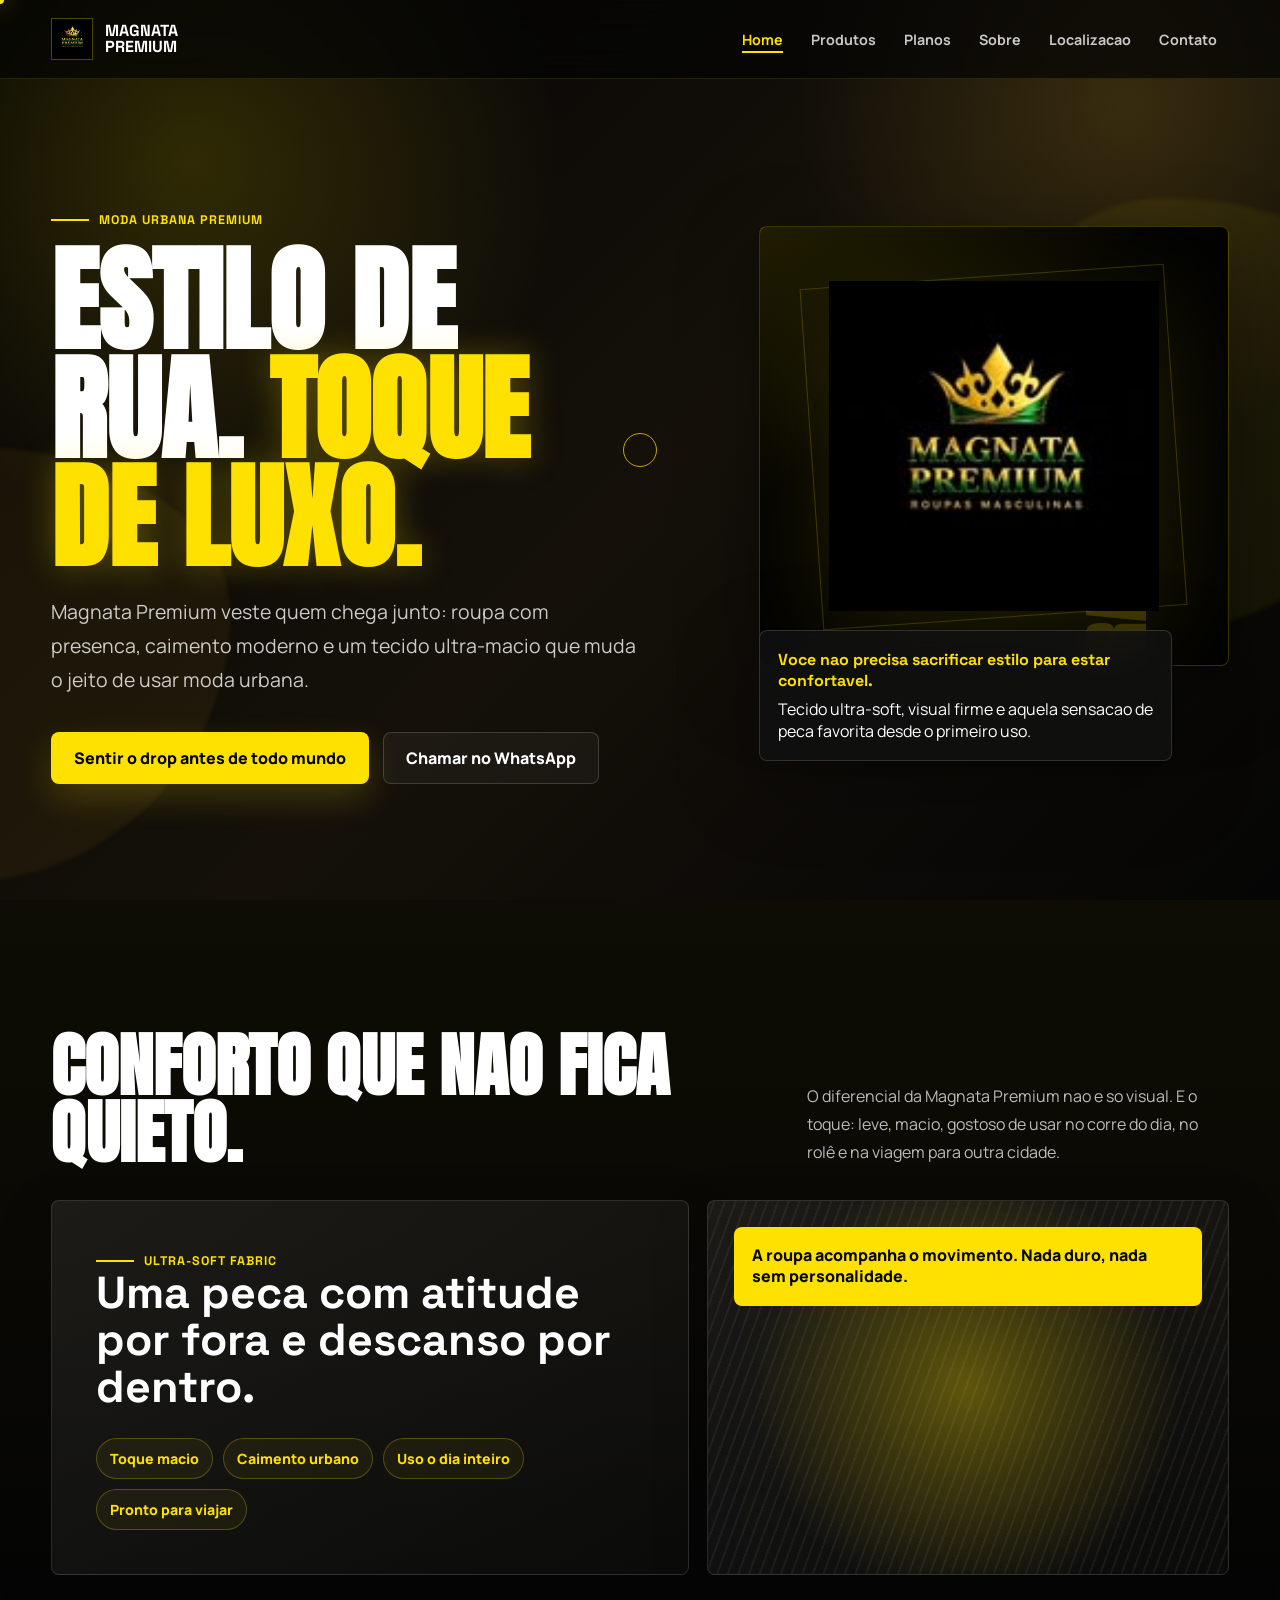
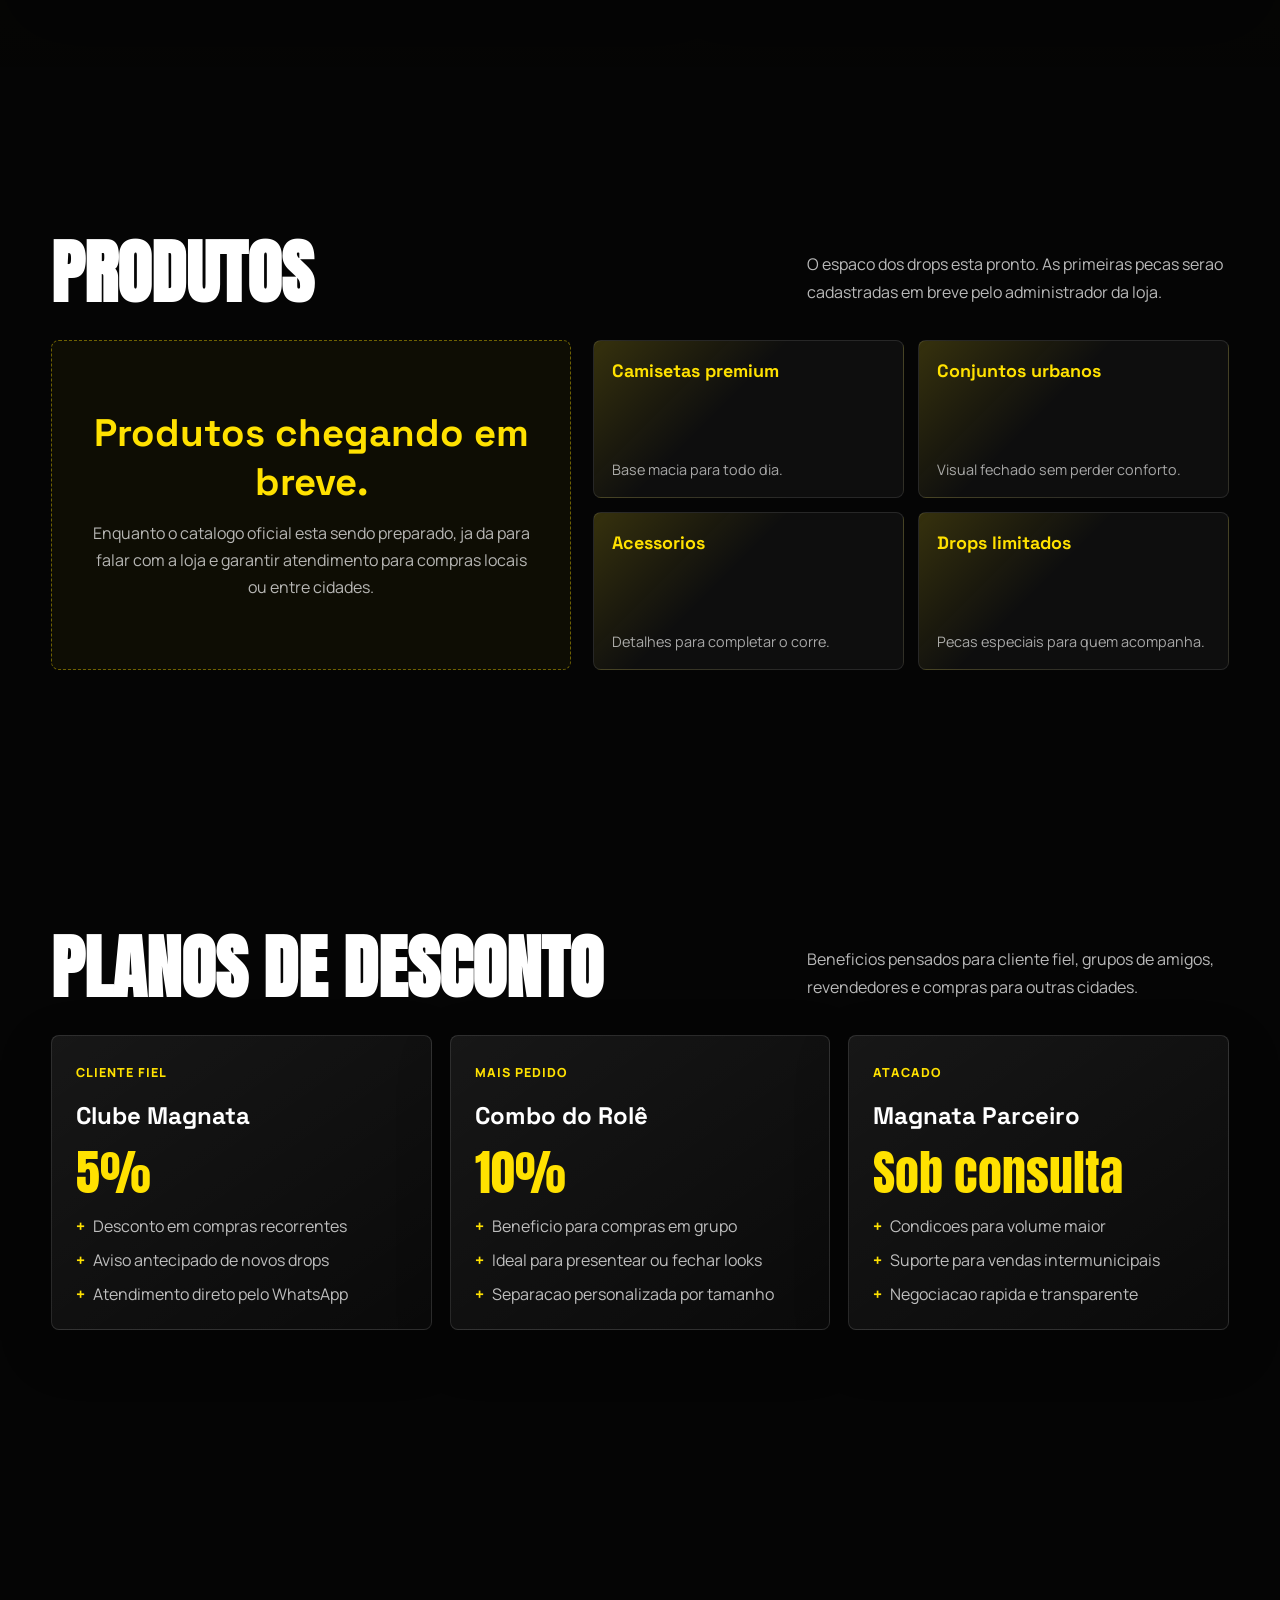
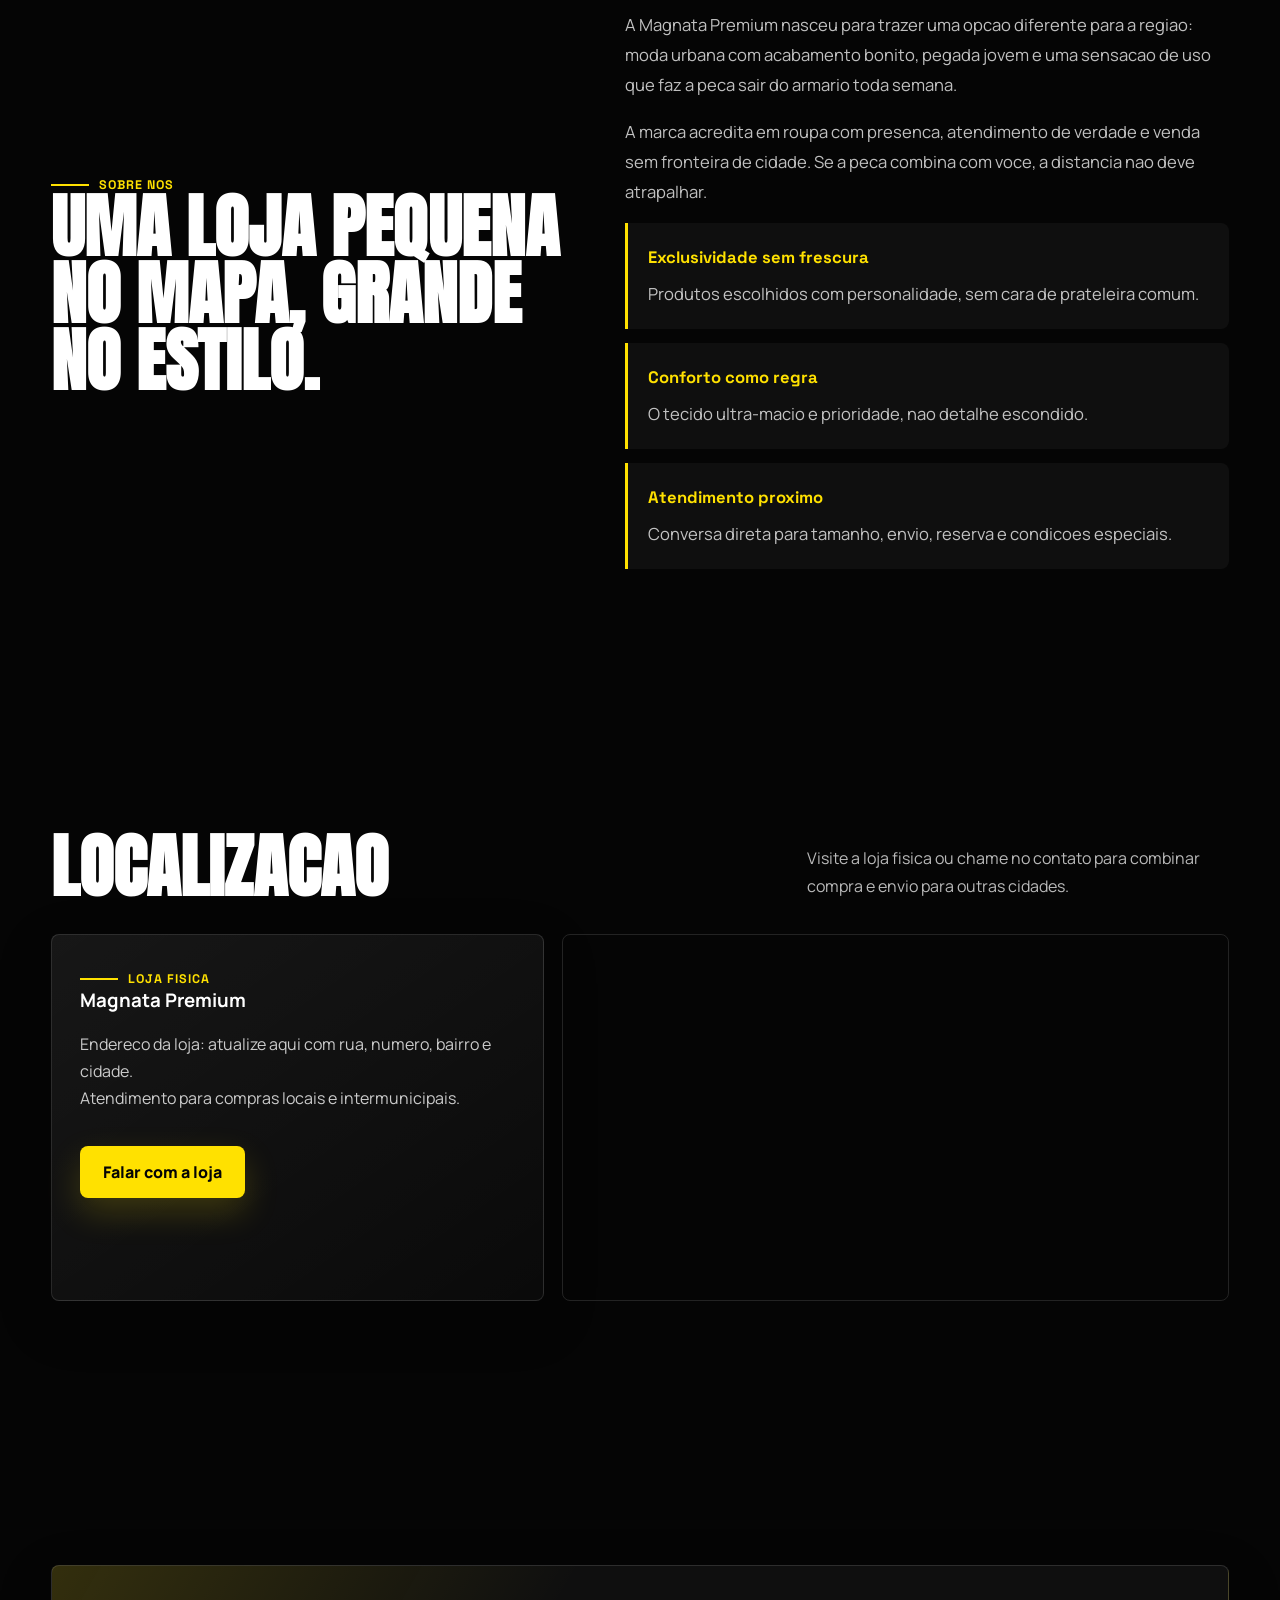
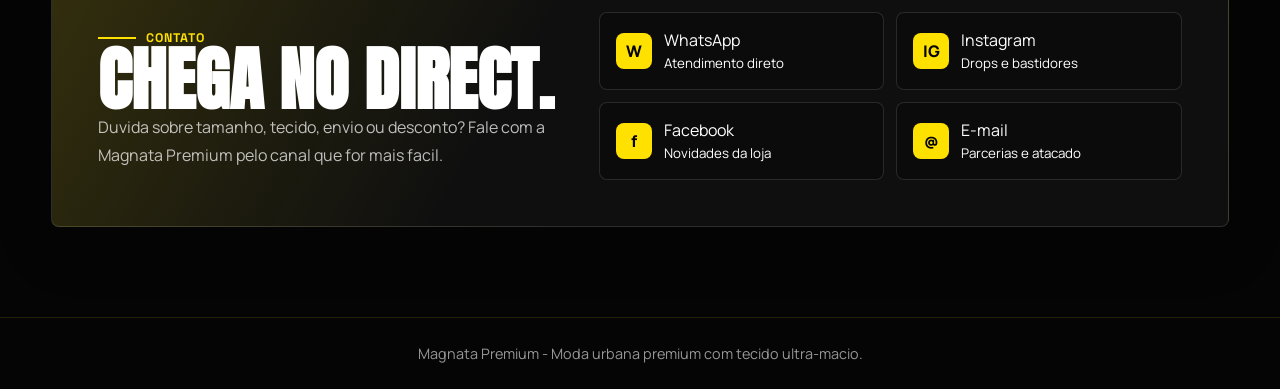
<file: magnata-premium.html>
<!DOCTYPE html>
<html lang="pt-BR">
<head>
  <meta charset="UTF-8" />
  <meta name="viewport" content="width=device-width, initial-scale=1.0" />
  <title>Magnata Premium | Moda urbana com conforto real</title>
  <meta name="description" content="Magnata Premium: moda urbana, tecido ultra-macio e atitude para quem nao abre mao de conforto nem estilo." />
  <link rel="preconnect" href="https://fonts.googleapis.com">
  <link rel="preconnect" href="https://fonts.gstatic.com" crossorigin>
  <link href="https://fonts.googleapis.com/css2?family=Anton&family=Manrope:wght@400;500;600;700;800&family=Space+Grotesk:wght@500;600;700&display=swap" rel="stylesheet">
  <style>
    :root {
      --black: #050505;
      --ink: #111111;
      --soft-black: #161616;
      --yellow: #ffe100;
      --gold: #c99a21;
      --light-gold: #f7d85b;
      --smoke: #f5f2e8;
      --white: #ffffff;
      --muted: #b9b5a5;
      --line: rgba(255, 225, 0, 0.18);
      --shadow: 0 22px 80px rgba(0, 0, 0, 0.35);
      --radius: 8px;
    }

    * {
      box-sizing: border-box;
    }

    html {
      scroll-behavior: smooth;
    }

    body {
      margin: 0;
      font-family: "Manrope", system-ui, sans-serif;
      color: var(--white);
      background: var(--black);
      overflow-x: hidden;
      cursor: none;
    }

    a,
    button {
      cursor: none;
    }

    img {
      max-width: 100%;
      display: block;
    }

    .cursor-dot,
    .cursor-ring {
      position: fixed;
      top: 0;
      left: 0;
      pointer-events: none;
      z-index: 9999;
      transform: translate(-50%, -50%);
      transition: width 180ms ease, height 180ms ease, border-color 180ms ease, background 180ms ease;
    }

    .cursor-dot {
      width: 8px;
      height: 8px;
      border-radius: 999px;
      background: var(--yellow);
      box-shadow: 0 0 22px rgba(255, 225, 0, 0.9);
    }

    .cursor-ring {
      width: 34px;
      height: 34px;
      border: 1px solid rgba(255, 225, 0, 0.72);
      border-radius: 999px;
    }

    body.cursor-active .cursor-ring {
      width: 54px;
      height: 54px;
      border-color: var(--gold);
      background: rgba(255, 225, 0, 0.08);
    }

    .page-bg {
      position: fixed;
      inset: 0;
      z-index: -2;
      background:
        radial-gradient(circle at 15% 18%, rgba(255, 225, 0, 0.16), transparent 28%),
        radial-gradient(circle at 88% 12%, rgba(201, 154, 33, 0.2), transparent 24%),
        linear-gradient(135deg, #030303 0%, #15110a 52%, #050505 100%);
    }

    .grain {
      position: fixed;
      inset: 0;
      z-index: -1;
      opacity: 0.16;
      background-image:
        linear-gradient(rgba(255,255,255,.04) 1px, transparent 1px),
        linear-gradient(90deg, rgba(255,255,255,.04) 1px, transparent 1px);
      background-size: 44px 44px;
      mask-image: linear-gradient(to bottom, #000, transparent 82%);
    }

    .float-shape {
      position: fixed;
      width: 34vw;
      min-width: 260px;
      aspect-ratio: 1;
      z-index: -1;
      border-radius: 41% 59% 62% 38% / 47% 38% 62% 53%;
      background: rgba(255, 225, 0, 0.06);
      filter: blur(2px);
      animation: drift 16s ease-in-out infinite alternate;
    }

    .float-shape.one {
      right: -11vw;
      top: 22vh;
    }

    .float-shape.two {
      left: -16vw;
      bottom: 2vh;
      animation-delay: -5s;
      background: rgba(201, 154, 33, 0.08);
    }

    @keyframes drift {
      from { transform: translate3d(0, 0, 0) rotate(0deg); }
      to { transform: translate3d(28px, -42px, 0) rotate(18deg); }
    }

    .nav {
      position: fixed;
      top: 0;
      left: 0;
      right: 0;
      z-index: 50;
      display: flex;
      align-items: center;
      justify-content: space-between;
      gap: 24px;
      padding: 18px clamp(18px, 4vw, 58px);
      background: rgba(5, 5, 5, 0.72);
      border-bottom: 1px solid rgba(255, 225, 0, 0.12);
      backdrop-filter: blur(18px);
    }

    .brand {
      display: inline-flex;
      align-items: center;
      gap: 12px;
      color: var(--white);
      text-decoration: none;
      font-family: "Space Grotesk", sans-serif;
      font-weight: 700;
      letter-spacing: 0;
    }

    .brand img {
      width: 42px;
      height: 42px;
      object-fit: contain;
      border: 1px solid rgba(255, 225, 0, 0.3);
      background: #000;
    }

    .brand span {
      line-height: 1;
    }

    .nav-links {
      display: flex;
      align-items: center;
      gap: 4px;
    }

    .nav-links a {
      position: relative;
      color: rgba(255,255,255,.78);
      text-decoration: none;
      font-size: 0.89rem;
      font-weight: 700;
      padding: 10px 12px;
      transition: color 180ms ease;
    }

    .nav-links a::after {
      content: "";
      position: absolute;
      left: 12px;
      right: 12px;
      bottom: 6px;
      height: 2px;
      background: var(--yellow);
      transform: scaleX(0);
      transform-origin: left;
      transition: transform 220ms ease;
    }

    .nav-links a:hover,
    .nav-links a.active {
      color: var(--yellow);
    }

    .nav-links a:hover::after,
    .nav-links a.active::after {
      transform: scaleX(1);
    }

    .menu-btn {
      display: none;
      width: 44px;
      height: 44px;
      border: 1px solid var(--line);
      background: rgba(255,255,255,.04);
      color: var(--yellow);
      border-radius: var(--radius);
    }

    .menu-btn span {
      display: block;
      width: 20px;
      height: 2px;
      margin: 5px auto;
      background: currentColor;
      transition: transform 200ms ease, opacity 200ms ease;
    }

    .menu-open .menu-btn span:nth-child(1) {
      transform: translateY(7px) rotate(45deg);
    }

    .menu-open .menu-btn span:nth-child(2) {
      opacity: 0;
    }

    .menu-open .menu-btn span:nth-child(3) {
      transform: translateY(-7px) rotate(-45deg);
    }

    section {
      position: relative;
      padding: clamp(72px, 11vw, 132px) clamp(18px, 4vw, 58px);
    }

    .inner {
      width: min(1180px, 100%);
      margin: 0 auto;
    }

    .hero {
      min-height: 100vh;
      display: grid;
      align-items: center;
      padding-top: 132px;
      padding-bottom: 44px;
    }

    .hero-grid {
      display: grid;
      grid-template-columns: minmax(0, 1.06fr) minmax(280px, .94fr);
      gap: clamp(28px, 5vw, 68px);
      align-items: center;
    }

    .tag {
      display: inline-flex;
      align-items: center;
      gap: 10px;
      color: var(--yellow);
      font-family: "Space Grotesk", sans-serif;
      font-weight: 700;
      text-transform: uppercase;
      font-size: .78rem;
      letter-spacing: .08em;
    }

    .tag::before {
      content: "";
      width: 38px;
      height: 2px;
      background: var(--yellow);
    }

    h1,
    h2,
    h3 {
      margin: 0;
      letter-spacing: 0;
    }

    h1 {
      margin-top: 18px;
      font-family: "Anton", Impact, sans-serif;
      font-size: clamp(3.3rem, 9vw, 8.8rem);
      line-height: .94;
      text-transform: uppercase;
      max-width: 860px;
    }

    .gold-word {
      color: var(--yellow);
      text-shadow: 0 0 34px rgba(255, 225, 0, .28);
    }

    .hero-copy {
      max-width: 670px;
      margin: 24px 0 0;
      color: rgba(255,255,255,.78);
      font-size: clamp(1rem, 1.8vw, 1.22rem);
      line-height: 1.75;
    }

    .hero-actions {
      display: flex;
      flex-wrap: wrap;
      gap: 14px;
      margin-top: 34px;
    }

    .btn {
      --bg: var(--yellow);
      --fg: var(--black);
      display: inline-flex;
      align-items: center;
      justify-content: center;
      gap: 10px;
      min-height: 52px;
      padding: 0 22px;
      border: 1px solid transparent;
      border-radius: var(--radius);
      background: var(--bg);
      color: var(--fg);
      text-decoration: none;
      font-weight: 900;
      box-shadow: 0 14px 34px rgba(255, 225, 0, .18);
      transition: transform 180ms ease, box-shadow 180ms ease, background 180ms ease;
    }

    .btn:hover {
      transform: translateY(-3px);
      box-shadow: 0 20px 46px rgba(255, 225, 0, .28);
    }

    .btn.secondary {
      --bg: rgba(255,255,255,.04);
      --fg: var(--white);
      border-color: rgba(255,255,255,.16);
      box-shadow: none;
    }

    .btn.secondary:hover {
      border-color: var(--yellow);
      color: var(--yellow);
    }

    .hero-card {
      position: relative;
      display: grid;
      gap: 18px;
      justify-self: end;
      width: min(470px, 100%);
    }

    .logo-stage {
      position: relative;
      min-height: 440px;
      display: grid;
      place-items: center;
      overflow: hidden;
      border: 1px solid rgba(255, 225, 0, .22);
      border-radius: var(--radius);
      background:
        linear-gradient(145deg, rgba(255, 225, 0, .12), transparent 36%),
        #020202;
      box-shadow: var(--shadow);
      isolation: isolate;
    }

    .logo-stage::before {
      content: "";
      position: absolute;
      inset: 11%;
      border: 1px solid rgba(255, 225, 0, .2);
      transform: rotate(-4deg);
    }

    .logo-stage::after {
      content: "ULTRA SOFT";
      position: absolute;
      right: -34px;
      bottom: 34px;
      color: rgba(255, 225, 0, .2);
      font-family: "Anton", sans-serif;
      font-size: 4.4rem;
      line-height: 1;
      transform: rotate(-90deg);
    }

    .logo-stage img {
      width: min(72%, 330px);
      filter: drop-shadow(0 22px 60px rgba(255, 225, 0, .14));
      animation: softPulse 3.8s ease-in-out infinite alternate;
      z-index: 2;
    }

    @keyframes softPulse {
      from { transform: translateY(0) scale(1); }
      to { transform: translateY(-10px) scale(1.025); }
    }

    .hero-note {
      width: 88%;
      margin-top: -54px;
      padding: 18px;
      justify-self: start;
      border: 1px solid rgba(255,255,255,.14);
      border-radius: var(--radius);
      background: rgba(17,17,17,.86);
      backdrop-filter: blur(16px);
      box-shadow: var(--shadow);
      z-index: 3;
    }

    .hero-note strong {
      display: block;
      color: var(--yellow);
      margin-bottom: 7px;
      font-family: "Space Grotesk", sans-serif;
    }

    .section-head {
      display: grid;
      grid-template-columns: minmax(0, .76fr) minmax(280px, .44fr);
      gap: 28px;
      align-items: end;
      margin-bottom: 34px;
    }

    h2 {
      font-family: "Anton", sans-serif;
      font-size: clamp(2.4rem, 5.5vw, 5.6rem);
      line-height: .95;
      text-transform: uppercase;
    }

    .section-head p,
    .lead {
      color: rgba(255,255,255,.72);
      line-height: 1.75;
      margin: 0;
    }

    .comfort {
      background: linear-gradient(180deg, rgba(255, 225, 0, .04), rgba(0,0,0,0));
    }

    .comfort-grid {
      display: grid;
      grid-template-columns: 1.1fr .9fr;
      gap: 18px;
      align-items: stretch;
    }

    .feature-panel,
    .card,
    .location-panel,
    .contact-panel {
      border: 1px solid rgba(255,255,255,.12);
      border-radius: var(--radius);
      background: linear-gradient(145deg, rgba(255,255,255,.075), rgba(255,255,255,.025));
      box-shadow: 0 18px 54px rgba(0,0,0,.22);
    }

    .feature-panel {
      min-height: 360px;
      padding: clamp(24px, 4vw, 44px);
      display: flex;
      flex-direction: column;
      justify-content: space-between;
      overflow: hidden;
    }

    .feature-panel h3 {
      max-width: 720px;
      font-family: "Space Grotesk", sans-serif;
      font-size: clamp(1.8rem, 3.5vw, 4rem);
      line-height: 1.05;
    }

    .fabric-line {
      display: flex;
      flex-wrap: wrap;
      gap: 10px;
      margin-top: 28px;
    }

    .fabric-line span {
      padding: 10px 13px;
      border: 1px solid rgba(255, 225, 0, .25);
      border-radius: 999px;
      color: var(--yellow);
      background: rgba(255, 225, 0, .05);
      font-weight: 800;
      font-size: .88rem;
    }

    .texture-card {
      position: relative;
      min-height: 360px;
      overflow: hidden;
      padding: 26px;
      display: flex;
      align-items: flex-end;
    }

    .texture-card::before {
      content: "";
      position: absolute;
      inset: -30%;
      background:
        repeating-linear-gradient(110deg, rgba(255,255,255,.05) 0 2px, transparent 2px 10px),
        radial-gradient(circle, rgba(255,225,0,.32), transparent 42%);
      animation: weave 9s linear infinite;
    }

    @keyframes weave {
      to { transform: translate3d(36px, 18px, 0) rotate(6deg); }
    }

    .texture-card p {
      position: relative;
      margin: 0;
      color: var(--black);
      background: var(--yellow);
      padding: 18px;
      border-radius: var(--radius);
      font-weight: 900;
      line-height: 1.35;
    }

    .products-wrap {
      display: grid;
      grid-template-columns: .9fr 1.1fr;
      gap: 22px;
      align-items: stretch;
    }

    .empty-products {
      min-height: 330px;
      display: grid;
      place-items: center;
      text-align: center;
      padding: 34px;
      border: 1px dashed rgba(255, 225, 0, .4);
      border-radius: var(--radius);
      background: rgba(255, 225, 0, .04);
    }

    .empty-products h3 {
      color: var(--yellow);
      font-family: "Space Grotesk", sans-serif;
      font-size: clamp(1.45rem, 3vw, 2.7rem);
    }

    .empty-products p {
      max-width: 520px;
      margin: 14px auto 0;
      color: rgba(255,255,255,.7);
      line-height: 1.7;
    }

    .product-grid {
      display: grid;
      grid-template-columns: repeat(2, minmax(0, 1fr));
      gap: 14px;
    }

    .preview-tile {
      min-height: 156px;
      border-radius: var(--radius);
      border: 1px solid rgba(255,255,255,.1);
      background:
        linear-gradient(135deg, rgba(255, 225, 0, .16), transparent 42%),
        rgba(255,255,255,.04);
      padding: 18px;
      display: flex;
      flex-direction: column;
      justify-content: space-between;
      transition: transform 200ms ease, border-color 200ms ease;
    }

    .preview-tile:hover {
      transform: translateY(-5px) rotate(-1deg);
      border-color: rgba(255, 225, 0, .45);
    }

    .preview-tile b {
      color: var(--yellow);
      font-family: "Space Grotesk", sans-serif;
      font-size: 1.12rem;
    }

    .preview-tile span {
      color: rgba(255,255,255,.64);
      font-size: .9rem;
    }

    .plans-grid {
      display: grid;
      grid-template-columns: repeat(3, minmax(0, 1fr));
      gap: 18px;
    }

    .card {
      padding: 24px;
      transition: transform 220ms ease, border-color 220ms ease, background 220ms ease;
    }

    .card:hover {
      transform: translateY(-8px);
      border-color: rgba(255, 225, 0, .5);
      background: linear-gradient(145deg, rgba(255,225,0,.12), rgba(255,255,255,.03));
    }

    .card .kicker {
      color: var(--yellow);
      font-size: .78rem;
      font-weight: 900;
      text-transform: uppercase;
      letter-spacing: .08em;
    }

    .card h3 {
      margin-top: 18px;
      font-family: "Space Grotesk", sans-serif;
      font-size: 1.5rem;
    }

    .price {
      margin: 18px 0;
      color: var(--yellow);
      font-family: "Anton", sans-serif;
      font-size: 3rem;
      line-height: 1;
    }

    .card ul {
      padding: 0;
      margin: 0;
      list-style: none;
      display: grid;
      gap: 12px;
      color: rgba(255,255,255,.73);
    }

    .card li::before {
      content: "+";
      color: var(--yellow);
      margin-right: 8px;
      font-weight: 900;
    }

    .about-grid {
      display: grid;
      grid-template-columns: minmax(0, .95fr) minmax(300px, 1.05fr);
      gap: 28px;
      align-items: center;
    }

    .about-copy {
      color: rgba(255,255,255,.75);
      line-height: 1.8;
      font-size: 1.04rem;
    }

    .values {
      display: grid;
      gap: 14px;
    }

    .value {
      padding: 20px;
      border-left: 3px solid var(--yellow);
      background: rgba(255,255,255,.045);
      border-radius: 0 var(--radius) var(--radius) 0;
    }

    .value strong {
      color: var(--yellow);
      display: block;
      margin-bottom: 6px;
      font-family: "Space Grotesk", sans-serif;
    }

    .location-grid {
      display: grid;
      grid-template-columns: .85fr 1.15fr;
      gap: 18px;
    }

    .location-panel {
      padding: 28px;
    }

    .address {
      margin: 18px 0 0;
      color: rgba(255,255,255,.78);
      line-height: 1.7;
    }

    .map {
      min-height: 360px;
      overflow: hidden;
      border-radius: var(--radius);
      border: 1px solid rgba(255,255,255,.12);
      filter: grayscale(1) contrast(1.05);
    }

    .map iframe {
      width: 100%;
      height: 100%;
      min-height: 360px;
      border: 0;
    }

    .contact {
      padding-bottom: 90px;
    }

    .contact-panel {
      padding: clamp(24px, 5vw, 46px);
      display: grid;
      grid-template-columns: .9fr 1.1fr;
      gap: 24px;
      align-items: center;
      background:
        linear-gradient(120deg, rgba(255,225,0,.15), transparent 40%),
        rgba(255,255,255,.045);
    }

    .socials {
      display: grid;
      grid-template-columns: repeat(2, minmax(0, 1fr));
      gap: 12px;
    }

    .social-link {
      display: flex;
      align-items: center;
      gap: 12px;
      min-height: 70px;
      padding: 16px;
      color: var(--white);
      text-decoration: none;
      border: 1px solid rgba(255,255,255,.12);
      border-radius: var(--radius);
      background: rgba(0,0,0,.25);
      transition: transform 180ms ease, color 180ms ease, border-color 180ms ease;
    }

    .social-link:hover {
      transform: translateY(-4px);
      color: var(--yellow);
      border-color: rgba(255, 225, 0, .52);
    }

    .icon {
      width: 36px;
      height: 36px;
      display: grid;
      place-items: center;
      border-radius: var(--radius);
      background: var(--yellow);
      color: var(--black);
      font-weight: 900;
      flex: 0 0 auto;
    }

    footer {
      padding: 26px clamp(18px, 4vw, 58px);
      border-top: 1px solid rgba(255, 225, 0, .12);
      color: rgba(255,255,255,.58);
      text-align: center;
      font-size: .9rem;
    }

    .reveal {
      opacity: 0;
      transform: translateY(28px);
      transition: opacity 680ms ease, transform 680ms ease;
    }

    .reveal.in-view {
      opacity: 1;
      transform: translateY(0);
    }

    @media (max-width: 920px) {
      body {
        cursor: auto;
      }

      a,
      button {
        cursor: pointer;
      }

      .cursor-dot,
      .cursor-ring {
        display: none;
      }

      .menu-btn {
        display: block;
      }

      .nav-links {
        position: fixed;
        top: 77px;
        left: 14px;
        right: 14px;
        display: grid;
        padding: 12px;
        border: 1px solid rgba(255, 225, 0, .2);
        border-radius: var(--radius);
        background: rgba(5,5,5,.95);
        transform: translateY(-12px);
        opacity: 0;
        pointer-events: none;
        transition: opacity 200ms ease, transform 200ms ease;
      }

      .menu-open .nav-links {
        opacity: 1;
        transform: translateY(0);
        pointer-events: auto;
      }

      .hero-grid,
      .comfort-grid,
      .products-wrap,
      .about-grid,
      .location-grid,
      .contact-panel,
      .section-head {
        grid-template-columns: 1fr;
      }

      .hero-card {
        justify-self: stretch;
      }

      .logo-stage {
        min-height: 340px;
      }

      .plans-grid {
        grid-template-columns: 1fr;
      }
    }

    @media (max-width: 620px) {
      .brand span {
        display: none;
      }

      section {
        padding-left: 16px;
        padding-right: 16px;
      }

      h1 {
        font-size: clamp(2.82rem, 15.5vw, 4.15rem);
        line-height: .96;
      }

      .hero {
        padding-top: 92px;
      }

      .hero-actions,
      .socials,
      .product-grid {
        grid-template-columns: 1fr;
        display: grid;
      }

      .btn {
        width: 100%;
      }

      .hero-note {
        width: 94%;
      }

      .logo-stage::after {
        font-size: 3rem;
        right: -26px;
      }
    }

    @media (prefers-reduced-motion: reduce) {
      *,
      *::before,
      *::after {
        animation-duration: 1ms !important;
        transition-duration: 1ms !important;
        scroll-behavior: auto !important;
      }
    }
  </style>
</head>
<body>
  <div class="cursor-dot" aria-hidden="true"></div>
  <div class="cursor-ring" aria-hidden="true"></div>
  <div class="page-bg" aria-hidden="true"></div>
  <div class="grain" aria-hidden="true"></div>
  <div class="float-shape one" aria-hidden="true"></div>
  <div class="float-shape two" aria-hidden="true"></div>

  <header class="nav" id="top">
    <a class="brand magnetic" href="#home" aria-label="Magnata Premium">
      <img src="img-magnata.png" alt="Logo Magnata Premium">
      <span>MAGNATA<br>PREMIUM</span>
    </a>
    <button class="menu-btn magnetic" aria-label="Abrir menu" aria-expanded="false">
      <span></span><span></span><span></span>
    </button>
    <nav class="nav-links" aria-label="Menu principal">
      <a href="#home">Home</a>
      <a href="#products">Produtos</a>
      <a href="#plans">Planos</a>
      <a href="#about">Sobre</a>
      <a href="#location">Localizacao</a>
      <a href="#contact">Contato</a>
    </nav>
  </header>

  <main>
    <section class="hero" id="home">
      <div class="inner hero-grid">
        <div class="hero-text reveal">
          <span class="tag">Moda urbana premium</span>
          <h1>Estilo de rua. <span class="gold-word">Toque de luxo.</span></h1>
          <p class="hero-copy">Magnata Premium veste quem chega junto: roupa com presenca, caimento moderno e um tecido ultra-macio que muda o jeito de usar moda urbana.</p>
          <div class="hero-actions">
            <a class="btn magnetic" href="#products">Sentir o drop antes de todo mundo</a>
            <a class="btn secondary magnetic" href="#contact">Chamar no WhatsApp</a>
          </div>
        </div>
        <div class="hero-card reveal">
          <div class="logo-stage">
            <img src="img-magnata.png" alt="Coroa e logotipo Magnata Premium">
          </div>
          <div class="hero-note">
            <strong>Voce nao precisa sacrificar estilo para estar confortavel.</strong>
            Tecido ultra-soft, visual firme e aquela sensacao de peca favorita desde o primeiro uso.
          </div>
        </div>
      </div>
    </section>

    <section class="comfort" id="comfort">
      <div class="inner">
        <div class="section-head reveal">
          <h2>Conforto que nao fica quieto.</h2>
          <p>O diferencial da Magnata Premium nao e so visual. E o toque: leve, macio, gostoso de usar no corre do dia, no rolê e na viagem para outra cidade.</p>
        </div>
        <div class="comfort-grid">
          <article class="feature-panel reveal">
            <div>
              <span class="tag">Ultra-soft fabric</span>
              <h3>Uma peca com atitude por fora e descanso por dentro.</h3>
            </div>
            <div class="fabric-line">
              <span>Toque macio</span>
              <span>Caimento urbano</span>
              <span>Uso o dia inteiro</span>
              <span>Pronto para viajar</span>
            </div>
          </article>
          <article class="feature-panel texture-card reveal">
            <p>A roupa acompanha o movimento. Nada duro, nada sem personalidade.</p>
          </article>
        </div>
      </div>
    </section>

    <section id="products">
      <div class="inner">
        <div class="section-head reveal">
          <h2>Produtos</h2>
          <p>O espaco dos drops esta pronto. As primeiras pecas serao cadastradas em breve pelo administrador da loja.</p>
        </div>
        <div class="products-wrap">
          <div class="empty-products reveal">
            <div>
              <h3>Produtos chegando em breve.</h3>
              <p>Enquanto o catalogo oficial esta sendo preparado, ja da para falar com a loja e garantir atendimento para compras locais ou entre cidades.</p>
            </div>
          </div>
          <div class="product-grid">
            <div class="preview-tile reveal"><b>Camisetas premium</b><span>Base macia para todo dia.</span></div>
            <div class="preview-tile reveal"><b>Conjuntos urbanos</b><span>Visual fechado sem perder conforto.</span></div>
            <div class="preview-tile reveal"><b>Acessorios</b><span>Detalhes para completar o corre.</span></div>
            <div class="preview-tile reveal"><b>Drops limitados</b><span>Pecas especiais para quem acompanha.</span></div>
          </div>
        </div>
      </div>
    </section>

    <section id="plans">
      <div class="inner">
        <div class="section-head reveal">
          <h2>Planos de desconto</h2>
          <p>Beneficios pensados para cliente fiel, grupos de amigos, revendedores e compras para outras cidades.</p>
        </div>
        <div class="plans-grid">
          <article class="card reveal">
            <span class="kicker">Cliente fiel</span>
            <h3>Clube Magnata</h3>
            <div class="price">5%</div>
            <ul>
              <li>Desconto em compras recorrentes</li>
              <li>Aviso antecipado de novos drops</li>
              <li>Atendimento direto pelo WhatsApp</li>
            </ul>
          </article>
          <article class="card reveal">
            <span class="kicker">Mais pedido</span>
            <h3>Combo do Rolê</h3>
            <div class="price">10%</div>
            <ul>
              <li>Beneficio para compras em grupo</li>
              <li>Ideal para presentear ou fechar looks</li>
              <li>Separacao personalizada por tamanho</li>
            </ul>
          </article>
          <article class="card reveal">
            <span class="kicker">Atacado</span>
            <h3>Magnata Parceiro</h3>
            <div class="price">Sob consulta</div>
            <ul>
              <li>Condicoes para volume maior</li>
              <li>Suporte para vendas intermunicipais</li>
              <li>Negociacao rapida e transparente</li>
            </ul>
          </article>
        </div>
      </div>
    </section>

    <section id="about">
      <div class="inner about-grid">
        <div class="reveal">
          <span class="tag">Sobre nos</span>
          <h2>Uma loja pequena no mapa, grande no estilo.</h2>
        </div>
        <div class="about-copy reveal">
          <p>A Magnata Premium nasceu para trazer uma opcao diferente para a regiao: moda urbana com acabamento bonito, pegada jovem e uma sensacao de uso que faz a peca sair do armario toda semana.</p>
          <p>A marca acredita em roupa com presenca, atendimento de verdade e venda sem fronteira de cidade. Se a peca combina com voce, a distancia nao deve atrapalhar.</p>
          <div class="values">
            <div class="value"><strong>Exclusividade sem frescura</strong>Produtos escolhidos com personalidade, sem cara de prateleira comum.</div>
            <div class="value"><strong>Conforto como regra</strong>O tecido ultra-macio e prioridade, nao detalhe escondido.</div>
            <div class="value"><strong>Atendimento proximo</strong>Conversa direta para tamanho, envio, reserva e condicoes especiais.</div>
          </div>
        </div>
      </div>
    </section>

    <section id="location">
      <div class="inner">
        <div class="section-head reveal">
          <h2>Localizacao</h2>
          <p>Visite a loja fisica ou chame no contato para combinar compra e envio para outras cidades.</p>
        </div>
        <div class="location-grid">
          <div class="location-panel reveal">
            <span class="tag">Loja fisica</span>
            <h3>Magnata Premium</h3>
            <p class="address">Endereco da loja: atualize aqui com rua, numero, bairro e cidade.<br>Atendimento para compras locais e intermunicipais.</p>
            <div class="hero-actions">
              <a class="btn magnetic" href="#contact">Falar com a loja</a>
            </div>
          </div>
          <div class="map reveal" aria-label="Mapa da localizacao da loja">
            <iframe title="Mapa Magnata Premium" loading="lazy" allowfullscreen referrerpolicy="no-referrer-when-downgrade" src="https://www.google.com/maps?q=Magnata%20Premium&output=embed"></iframe>
          </div>
        </div>
      </div>
    </section>

    <section class="contact" id="contact">
      <div class="inner contact-panel reveal">
        <div>
          <span class="tag">Contato</span>
          <h2>Chega no direct.</h2>
          <p class="lead">Duvida sobre tamanho, tecido, envio ou desconto? Fale com a Magnata Premium pelo canal que for mais facil.</p>
        </div>
        <div class="socials">
          <a class="social-link magnetic" href="https://wa.me/5513997913904" target="_blank" rel="noopener"><span class="icon">W</span><span>WhatsApp<br><small>Atendimento direto</small></span></a>
          <a class="social-link magnetic" href="https://instagram.com/lojamasculinamagnata" target="_blank" rel="noopener"><span class="icon">IG</span><span>Instagram<br><small>Drops e bastidores</small></span></a>
          <a class="social-link magnetic" href="https://www.facebook.com/p/Magnata-Premium-100076988351882/" target="_blank" rel="noopener"><span class="icon">f</span><span>Facebook<br><small>Novidades da loja</small></span></a>
          <a class="social-link magnetic" href="mailto:magnatapremium2021@gmail.com"><span class="icon">@</span><span>E-mail<br><small>Parcerias e atacado</small></span></a>
        </div>
      </div>
    </section>
  </main>

  <footer>
    Magnata Premium - Moda urbana premium com tecido ultra-macio.
  </footer>

  <script>
    const body = document.body;
    const dot = document.querySelector(".cursor-dot");
    const ring = document.querySelector(".cursor-ring");
    let mouseX = innerWidth / 2;
    let mouseY = innerHeight / 2;
    let ringX = mouseX;
    let ringY = mouseY;

    window.addEventListener("mousemove", (event) => {
      mouseX = event.clientX;
      mouseY = event.clientY;
      dot.style.transform = `translate(${mouseX}px, ${mouseY}px) translate(-50%, -50%)`;
    });

    function animateCursor() {
      ringX += (mouseX - ringX) * 0.18;
      ringY += (mouseY - ringY) * 0.18;
      ring.style.transform = `translate(${ringX}px, ${ringY}px) translate(-50%, -50%)`;
      requestAnimationFrame(animateCursor);
    }
    animateCursor();

    document.querySelectorAll("a, button, .card, .preview-tile").forEach((element) => {
      element.addEventListener("mouseenter", () => body.classList.add("cursor-active"));
      element.addEventListener("mouseleave", () => body.classList.remove("cursor-active"));
    });

    document.querySelectorAll(".magnetic").forEach((element) => {
      element.addEventListener("mousemove", (event) => {
        const box = element.getBoundingClientRect();
        const x = (event.clientX - box.left - box.width / 2) * 0.18;
        const y = (event.clientY - box.top - box.height / 2) * 0.18;
        element.style.transform = `translate(${x}px, ${y}px)`;
      });
      element.addEventListener("mouseleave", () => {
        element.style.transform = "translate(0, 0)";
      });
    });

    const menuBtn = document.querySelector(".menu-btn");
    const links = document.querySelectorAll(".nav-links a");
    menuBtn.addEventListener("click", () => {
      const open = body.classList.toggle("menu-open");
      menuBtn.setAttribute("aria-expanded", String(open));
    });
    links.forEach((link) => link.addEventListener("click", () => {
      body.classList.remove("menu-open");
      menuBtn.setAttribute("aria-expanded", "false");
    }));

    const revealObserver = new IntersectionObserver((entries) => {
      entries.forEach((entry) => {
        if (entry.isIntersecting) {
          entry.target.classList.add("in-view");
          revealObserver.unobserve(entry.target);
        }
      });
    }, { threshold: 0.16 });

    document.querySelectorAll(".reveal").forEach((element) => revealObserver.observe(element));

    const sections = [...document.querySelectorAll("main section[id]")];
    const navObserver = new IntersectionObserver((entries) => {
      entries.forEach((entry) => {
        if (!entry.isIntersecting) return;
        links.forEach((link) => {
          link.classList.toggle("active", link.getAttribute("href") === `#${entry.target.id}`);
        });
      });
    }, { rootMargin: "-45% 0px -48% 0px" });

    sections.forEach((section) => navObserver.observe(section));
  </script>
</body>
</html>
</file>
